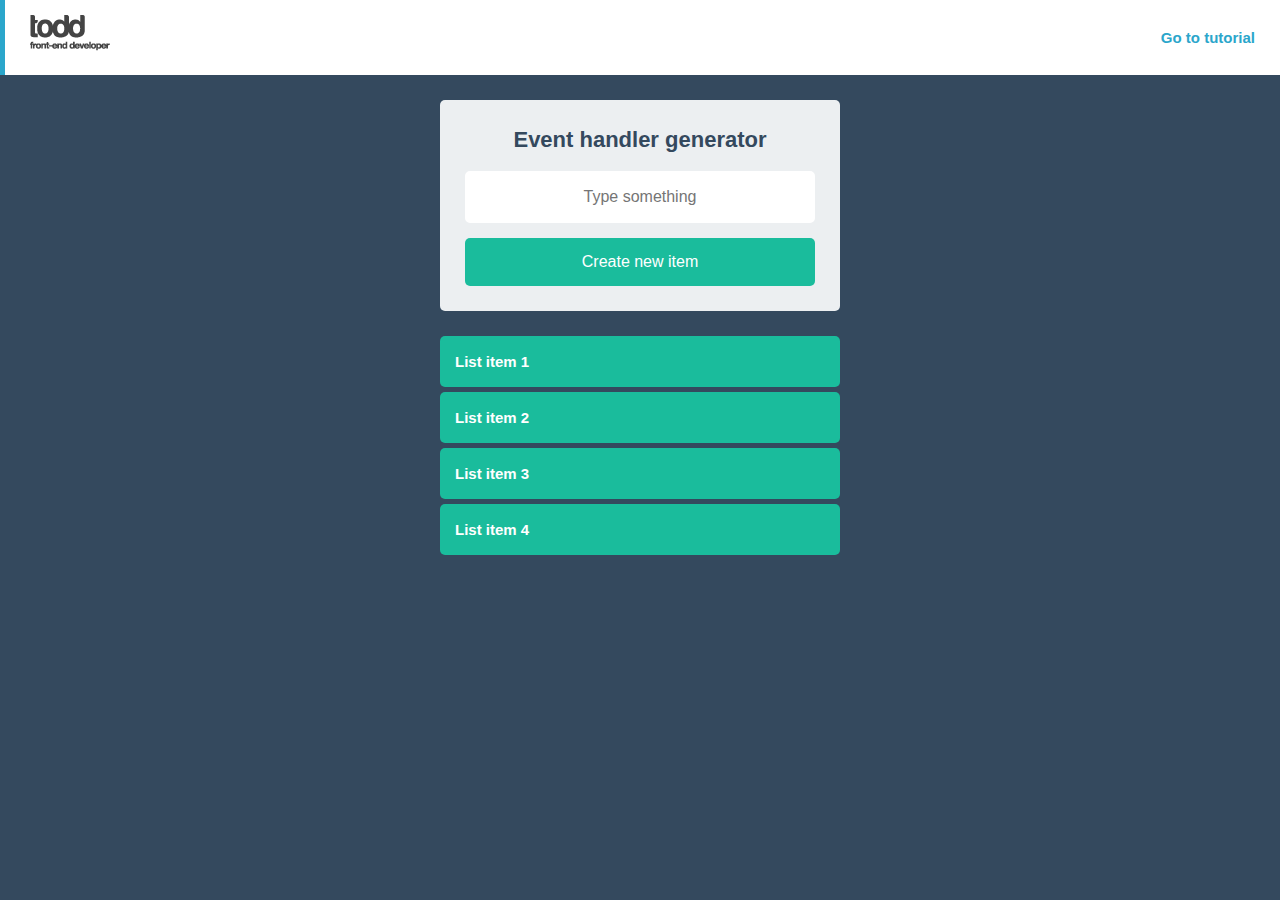
<file: event/index.html>
<!doctype html>
<html>
	<head>
		<meta charset="utf-8">
		<link href="css/main.css" rel="stylesheet">
		<link href="css/demo.css" rel="stylesheet">
	</head>
	<body>
		<div class="header">
			<div class="logo">
				<img src="img/logo.png" alt="Logo" class="logo-img">
			</div>
			<ul class="nav">
				<li class="nav-link">
					<a href="//toddmotto.com/attaching-event-handlers-to-dynamically-created-javascript-elements">Go to tutorial</a>
				</li>
			</ul>
		</div>
		<div class="wrapper">
			<div class="main">
				<form class="generate" method="post">
					<h1 class="generate-title">Event handler generator</h1>
					<input type="text" class="generate-input" placeholder="Type something">
					<input type="submit" class="generate-submit" value="Create new item">
				</form>
				<ul id="links">
				    <li class="dynamic-link">List item 1</li>
				    <li class="dynamic-link">List item 2</li>
				    <li class="dynamic-link">List item 3</li>
				    <li class="dynamic-link">List item 4</li>
				</ul>
				
			</div>
		</div>
		
		<script>
		(function(){

			var $ = function (selector) {
				return document.querySelector(selector);
			};

			function dynamicEvent() {
				this.innerHTML = 'Dynamic event success.';
				this.className += ' dynamic-success';
			}

			var links = $('#links').getElementsByTagName('li');

			for (var i = 0; i < links.length; i++) {
				var link = links[i];
				link.onclick = dynamicEvent;
			}
			
			$('.generate').onsubmit = function() {
				var dynamicValue = $('.generate-input').value;
				if(!dynamicValue) {
				
					alert('Please enter something.');
					
				} else {

					$('.generate-submit').value = 'Click your item below!';
					var li = document.createElement('li');
					li.className = 'dynamic-link';
					li.innerHTML = dynamicValue;
					$('#links').appendChild(li);
					li.onclick = dynamicEvent;
				}
				return false;
			}
		})();
		</script>
		

		
	</body>
</html>
</file>
<file: event/css/demo.css>
/*
	Todd Motto Labs
	URL: www.toddmotto.com
*/

/*------------------------------------*\
    JS Event Handlers
\*------------------------------------*/

body {
	background:#34495E;
	color:#FFF;
	font-weight:900;
	font-size:15px;
}
.main {
	margin:0 auto;
	max-width:400px;
}
/* Links */
#links {
	list-style:none;
}
.dynamic-link {
	cursor:pointer;
	background:#1ABC9C;
	padding:15px;
	margin:5px 0;
	border-radius:5px;
}
.dynamic-success {
	background:#16A085 url(../img/success.svg) no-repeat 98% center;
}
/* Generation form */
.generate {
	background:#ECEFF1;
	padding:25px;
	margin:25px 0;
	border-radius:5px;
}
.generate-title {
	text-align:center;
	color:#34495E;
	font-size:22px;
}
.generate-input,
.generate-submit {
	text-align:center;
	font-size:16px;
	border:0;
	border-radius:5px;
	padding:15px 15px;
	margin:15px 0 0;
	width:100%;
}
.generate-input {
	background:#FFF;
	color:#34495E;
	outline:0;
	border:2px solid #FFF;
}
.generate-input:focus {
	border-color:#1ABC9C;
}
.generate-submit {
	cursor:pointer;
	color:#FFF;
	background:#1ABC9C;
}
</file>
<file: event/css/main.css>
/*
	Todd Motto Labs
	URL: www.toddmotto.com
*/

/*------------------------------------*\
    RESET
\*------------------------------------*/

*,
*:after,
*:before {
	margin:0;
	padding:0;
	box-sizing:border-box;
	-webkit-box-sizing:border-box;
	-moz-box-sizing:border-box;
	-webkit-font-smoothing:antialiased;
	font-smoothing:antialiased;
	text-rendering:optimizeLegibility;
}
body {
	font:400 13px/1.4 'Helvetica Neue', Helvetica, Arial, sans-serif;
	background:#333;
}

/*------------------------------------*\
    STRUCTURE
\*------------------------------------*/

.wrapper {
	max-width:1280px;
	margin:0 auto;
}
.header {
	padding:15px 25px;
	margin:0 0 20px;
	background:#FFF;
	border-left:5px solid #2BA6CB;
	overflow:hidden;
}
.logo {
	float:left;
}
.nav {
	float:right;
	margin:12px 0;
	list-style:none;
}
.nav-link {
	
}
.nav-link a {
	color:#2BA6CB;
	text-decoration:none;
}
</file>
